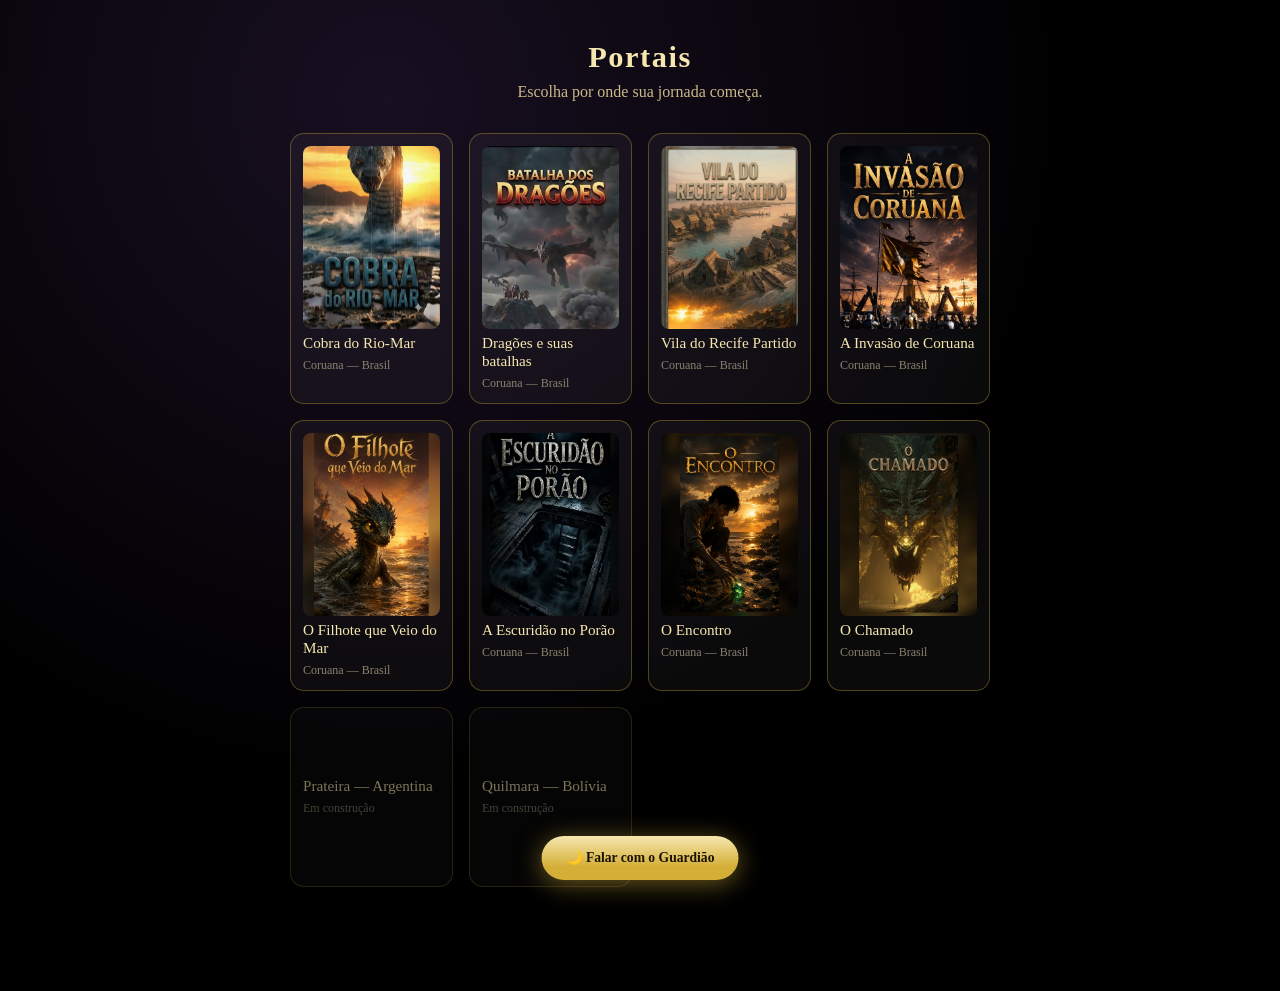
<file: portais.html>
<!DOCTYPE html>
<html lang="pt-BR">
<head>
<meta charset="UTF-8">
<meta name="viewport" content="width=device-width, initial-scale=1, viewport-fit=cover">
<title>Viajante X — Portais</title>
<meta name="theme-color" content="#000000">
<link rel="manifest" href="manifest.json">
<link rel="apple-touch-icon" href="icons/icon-192.png">
<link rel="icon" href="icons/icon-192.png">
<link rel="stylesheet" href="styles.css">
</head>
<body>

<main class="portais">
  <h1>Portais</h1>
  <p class="portais-sub">Escolha por onde sua jornada começa.</p>

  <div class="portal-grid">

    <button class="portal-card" type="button" data-video-id="EWzYf5kG4pQ" data-video-slug="cobra_rio_mar">
      <img src="assets/capa-cobra-rio-mar.jpeg" alt="Cobra do Rio-Mar">
      <span class="portal-title">Cobra do Rio-Mar</span>
      <span class="portal-place">Coruana — Brasil</span>
    </button>

    <button class="portal-card" type="button" data-video-id="N-r856x7seg" data-video-slug="dragoes_batalhas">
      <img src="assets/capa-dragoes.jpeg" alt="Dragões e suas batalhas">
      <span class="portal-title">Dragões e suas batalhas</span>
      <span class="portal-place">Coruana — Brasil</span>
    </button>

    <button class="portal-card" type="button" data-video-id="epiH2sJjvUM" data-video-slug="vila_recife_partido">
      <img src="assets/capa-vila-recife-partido.jpeg" alt="Vila do Recife Partido">
      <span class="portal-title">Vila do Recife Partido</span>
      <span class="portal-place">Coruana — Brasil</span>
    </button>

    <button class="portal-card" type="button" data-video-id="BMkc_fhIy4M" data-video-slug="invasao_coruana">
      <img src="assets/A invasão de Coruama_capa.jpeg" alt="A Invasão de Coruana">
      <span class="portal-title">A Invasão de Coruana</span>
      <span class="portal-place">Coruana — Brasil</span>
    </button>

    <button class="portal-card" type="button" data-video-id="KIYisGcjElo" data-video-slug="filhote_veio_mar">
      <img src="assets/capa-filhote-mar.jpeg" alt="O Filhote que Veio do Mar">
      <span class="portal-title">O Filhote que Veio do Mar</span>
      <span class="portal-place">Coruana — Brasil</span>
    </button>

    <button class="portal-card" type="button" data-video-id="VZQ4c7w3jiU" data-video-slug="escuridao_porao">
      <img src="assets/capa-escuridao-porao.jpeg" alt="A Escuridão no Porão">
      <span class="portal-title">A Escuridão no Porão</span>
      <span class="portal-place">Coruana — Brasil</span>
    </button>

    <!-- slug pedra_verde_ep1 = história da Pedra Verde, título público "O Encontro" -->
    <button class="portal-card" type="button" data-video-id="V5z4dlBkJ0I" data-video-slug="pedra_verde_ep1">
      <img src="assets/capa-encontro.jpeg.png" alt="O Encontro">
      <span class="portal-title">O Encontro</span>
      <span class="portal-place">Coruana — Brasil</span>
    </button>

    <!-- slug chamado_cume = 2º capítulo da Pedra Verde, "O Chamado" -->
    <button class="portal-card" type="button" data-video-id="Q3GVFXyG8lY" data-video-slug="chamado_cume">
      <img src="assets/capa-chamado.jpeg" alt="O Chamado">
      <span class="portal-title">O Chamado</span>
      <span class="portal-place">Coruana — Brasil</span>
    </button>

    <div class="portal-card portal-locked">
      <span class="portal-title">Prateira — Argentina</span>
      <span class="portal-place">Em construção</span>
    </div>

    <div class="portal-card portal-locked">
      <span class="portal-title">Quilmara — Bolívia</span>
      <span class="portal-place">Em construção</span>
    </div>

  </div>
</main>

<a href="guardiao.html" class="guardiao-fab">🌙 Falar com o Guardião</a>

<script src="app.js"></script>
</body>
</html>
</file>
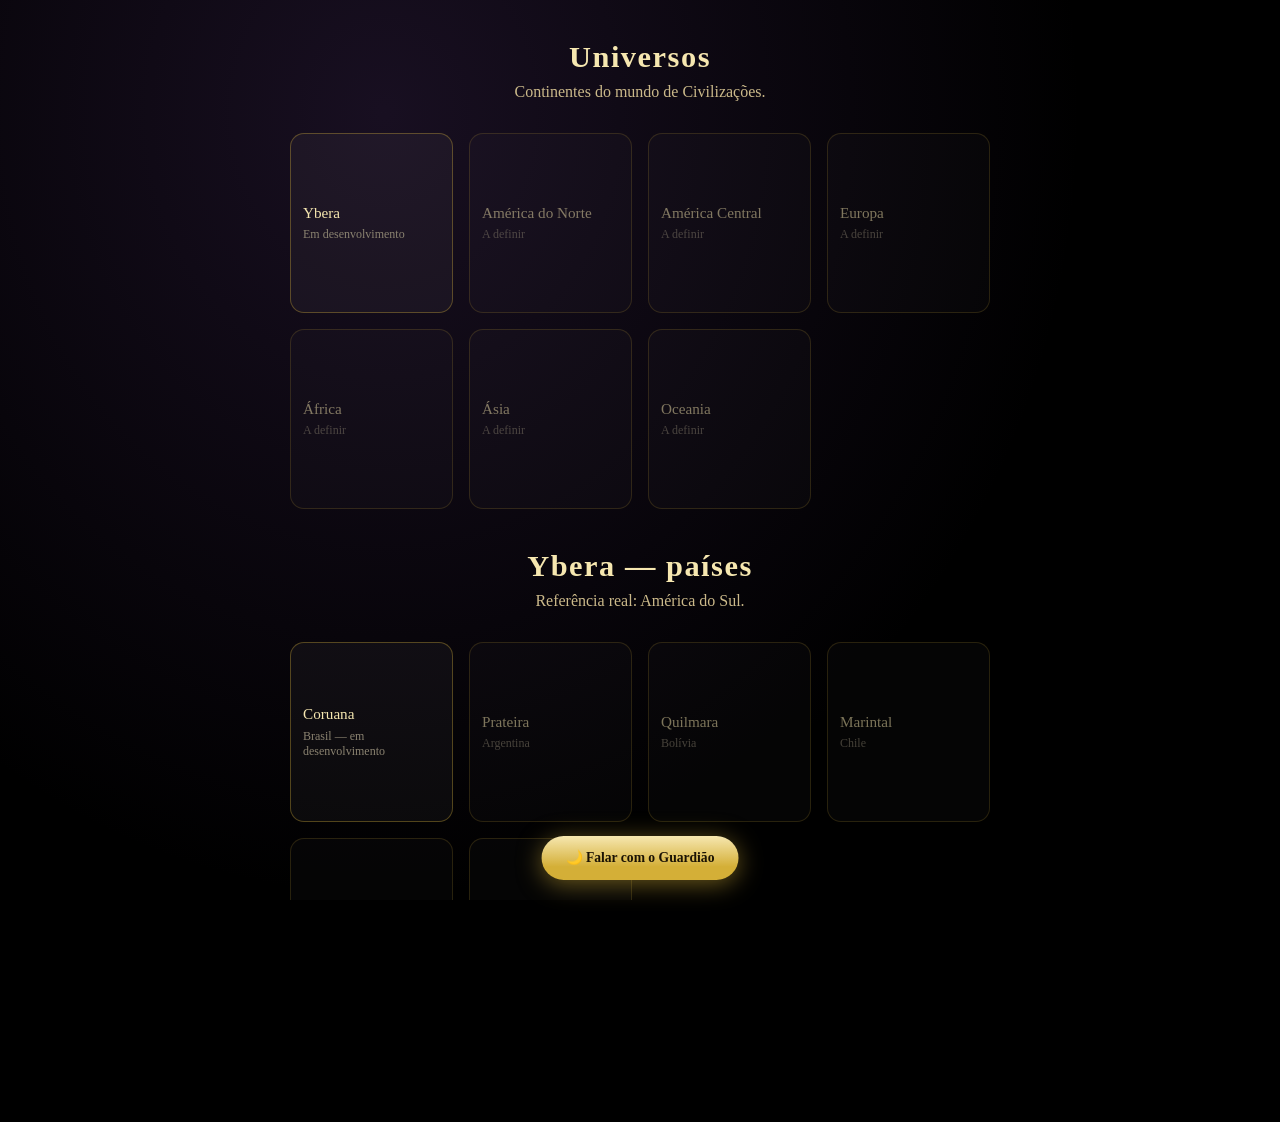
<file: universos.html>
<!DOCTYPE html>
<html lang="pt-BR">
<head>
<meta charset="UTF-8">
<meta name="viewport" content="width=device-width, initial-scale=1, viewport-fit=cover">
<title>Viajante X — Universos</title>
<meta name="theme-color" content="#000000">
<link rel="manifest" href="manifest.json">
<link rel="apple-touch-icon" href="icons/icon-192.png">
<link rel="icon" href="icons/icon-192.png">
<link rel="stylesheet" href="styles.css">
</head>
<body>

<main class="portais">
  <h1>Universos</h1>
  <p class="portais-sub">Continentes do mundo de Civilizações.</p>

  <div class="portal-grid">
    <a href="#ybera" class="portal-card portal-continent">
      <span class="portal-title">Ybera</span>
      <span class="portal-place">Em desenvolvimento</span>
    </a>
    <div class="portal-card portal-locked"><span class="portal-title">América do Norte</span><span class="portal-place">A definir</span></div>
    <div class="portal-card portal-locked"><span class="portal-title">América Central</span><span class="portal-place">A definir</span></div>
    <div class="portal-card portal-locked"><span class="portal-title">Europa</span><span class="portal-place">A definir</span></div>
    <div class="portal-card portal-locked"><span class="portal-title">África</span><span class="portal-place">A definir</span></div>
    <div class="portal-card portal-locked"><span class="portal-title">Ásia</span><span class="portal-place">A definir</span></div>
    <div class="portal-card portal-locked"><span class="portal-title">Oceania</span><span class="portal-place">A definir</span></div>
  </div>

  <h1 id="ybera" class="portais-section">Ybera — países</h1>
  <p class="portais-sub">Referência real: América do Sul.</p>

  <div class="portal-grid">
    <a href="portais.html" class="portal-card portal-continent">
      <span class="portal-title">Coruana</span>
      <span class="portal-place">Brasil — em desenvolvimento</span>
    </a>
    <div class="portal-card portal-locked"><span class="portal-title">Prateira</span><span class="portal-place">Argentina</span></div>
    <div class="portal-card portal-locked"><span class="portal-title">Quilmara</span><span class="portal-place">Bolívia</span></div>
    <div class="portal-card portal-locked"><span class="portal-title">Marintal</span><span class="portal-place">Chile</span></div>
    <div class="portal-card portal-locked"><span class="portal-title">Esmeraldia</span><span class="portal-place">Colômbia</span></div>
    <div class="portal-card portal-locked"><span class="portal-title">Meridiana</span><span class="portal-place">Equador</span></div>
  </div>
</main>

<a href="guardiao.html" class="guardiao-fab">🌙 Falar com o Guardião</a>

<script src="app.js"></script>
</body>
</html>
</file>
<file: styles.css>
* {
  box-sizing: border-box;
  margin: 0;
  padding: 0;
}

html, body {
  height: 100%;
  background: #000;
  overflow-x: hidden;
}

.hero {
  min-height: 100dvh;
  display: flex;
  align-items: center;
  justify-content: center;
  background: #000;
}

.hero-frame {
  position: relative;
  width: 100%;
  max-width: 900px;
}

.hero-img {
  display: block;
  width: 100%;
  height: auto;
}

/* Botões invisíveis, posicionados em cima da própria arte da imagem.
   As porcentagens são relativas ao tamanho da imagem (não da tela),
   então ficam alinhadas em qualquer tamanho de aparelho. */
.hit {
  position: absolute;
  display: block;
  background: transparent;
  border: none;
  padding: 0;
  cursor: pointer;
  -webkit-tap-highlight-color: rgba(212, 175, 55, 0.15);
}

.hit:focus-visible {
  outline: 2px solid rgba(212, 175, 55, 0.8);
  outline-offset: 2px;
}

.hit-jornada {
  left: 26%;
  width: 47%;
  top: 72%;
  height: 14.5%;
}

.hit-tab {
  /* posição/tamanho definidos inline no HTML para cada um dos 4 itens */
}

/* Tela de Onboarding — simples, mesmo clima visual da tela inicial */
.onboard {
  min-height: 100dvh;
  display: flex;
  flex-direction: column;
  align-items: center;
  justify-content: center;
  gap: 2rem;
  padding: 2rem 1.5rem;
  text-align: center;
  color: #f2e9d8;
  font-family: Georgia, "Times New Roman", serif;
  background:
    radial-gradient(ellipse at 30% 20%, rgba(80, 50, 110, 0.3), transparent 55%),
    radial-gradient(ellipse at 70% 80%, rgba(30, 60, 110, 0.25), transparent 55%),
    #000;
}

.onboard h1 {
  font-size: clamp(1.3rem, 5vw, 1.8rem);
  letter-spacing: 0.05em;
  color: #f6e7b0;
}

.onboard p {
  color: #cbb98a;
  max-width: 320px;
  line-height: 1.5;
}

.onboard input,
.onboard select {
  width: 100%;
  max-width: 320px;
  font-family: inherit;
  font-size: 1rem;
  padding: 0.8rem 1rem;
  border-radius: 10px;
  border: 1px solid rgba(212, 175, 55, 0.5);
  background: rgba(255, 255, 255, 0.05);
  color: #f2e9d8;
}

.onboard input::placeholder {
  color: #8a8270;
}

.onboard-form {
  display: flex;
  flex-direction: column;
  gap: 1rem;
  width: 100%;
  align-items: center;
}

/* Tela de Portais */
.portais {
  min-height: 100dvh;
  padding: 2.5rem 1.25rem 6.5rem;
  color: #f2e9d8;
  font-family: Georgia, "Times New Roman", serif;
  background:
    radial-gradient(ellipse at 30% 10%, rgba(80, 50, 110, 0.3), transparent 55%),
    #000;
}

.portais h1 {
  text-align: center;
  font-size: clamp(1.4rem, 5vw, 1.9rem);
  color: #f6e7b0;
  letter-spacing: 0.05em;
}

.portais-sub {
  text-align: center;
  color: #cbb98a;
  margin: 0.5rem 0 2rem;
}

.portal-grid {
  display: grid;
  grid-template-columns: repeat(auto-fit, minmax(150px, 1fr));
  gap: 1rem;
  max-width: 700px;
  margin: 0 auto;
}

.portal-card {
  display: flex;
  flex-direction: column;
  align-items: flex-start;
  gap: 0.35rem;
  background: rgba(255, 255, 255, 0.04);
  border: 1px solid rgba(212, 175, 55, 0.35);
  border-radius: 14px;
  padding: 0.75rem;
  cursor: pointer;
  color: inherit;
  font-family: inherit;
  text-align: left;
}

.portal-card img {
  width: 100%;
  aspect-ratio: 3 / 4;
  object-fit: cover;
  border-radius: 8px;
}

.portal-title {
  font-size: 0.95rem;
  color: #f6e7b0;
}

.portal-place {
  font-size: 0.75rem;
  color: #8a8270;
}

.portal-locked {
  aspect-ratio: unset;
  justify-content: center;
  min-height: 180px;
  opacity: 0.5;
  cursor: default;
}

.portal-continent {
  aspect-ratio: unset;
  justify-content: center;
  min-height: 100px;
  text-decoration: none;
}

.portais-section {
  margin-top: 2.5rem;
  text-align: center;
  font-size: clamp(1.2rem, 4.5vw, 1.6rem);
  color: #f6e7b0;
}

/* Tela de Vínculos / Diário */
.vinculo-list {
  max-width: 500px;
  margin: 0 auto;
  display: flex;
  flex-direction: column;
  gap: 1.25rem;
}

.vinculo-item {
  background: rgba(255, 255, 255, 0.04);
  border: 1px solid rgba(212, 175, 55, 0.35);
  border-radius: 14px;
  padding: 1rem;
}

.vinculo-head {
  display: flex;
  justify-content: space-between;
  align-items: baseline;
  margin-bottom: 0.5rem;
}

.vinculo-pct {
  color: #d4af37;
  font-weight: bold;
}

.vinculo-bar {
  height: 8px;
  border-radius: 999px;
  background: rgba(255, 255, 255, 0.08);
  overflow: hidden;
  margin-bottom: 0.6rem;
}

.vinculo-fill {
  height: 100%;
  background: linear-gradient(90deg, #9a7418, #f6e7b0);
}

.vinculo-desc {
  font-size: 0.85rem;
  color: #cbb98a;
  line-height: 1.4;
}

/* Player de vídeo dos Portais (modal por cima da tela) */
.video-modal {
  position: fixed;
  inset: 0;
  background: rgba(0, 0, 0, 0.92);
  display: flex;
  align-items: center;
  justify-content: center;
  z-index: 1000;
  padding: 1rem;
}

.video-modal-inner {
  position: relative;
  width: 100%;
  max-width: 420px;
  aspect-ratio: 9 / 16;
  background: #000;
  border-radius: 14px;
  overflow: hidden;
  box-shadow: 0 0 40px rgba(212, 175, 55, 0.25);
}

.video-modal-inner iframe {
  width: 100%;
  height: 100%;
  border: 0;
  display: block;
}

.video-modal-fechar {
  position: absolute;
  top: 0.5rem;
  right: 0.5rem;
  z-index: 2;
  width: 36px;
  height: 36px;
  border-radius: 50%;
  border: none;
  background: rgba(0, 0, 0, 0.6);
  color: #f6e7b0;
  font-size: 1.1rem;
  cursor: pointer;
}

.video-modal-som,
.video-modal-expandir {
  position: absolute;
  top: 0.5rem;
  z-index: 2;
  width: 36px;
  height: 36px;
  border-radius: 50%;
  border: none;
  background: rgba(0, 0, 0, 0.6);
  color: #f6e7b0;
  font-size: 1.1rem;
  cursor: pointer;
}

.video-modal-som {
  left: 0.5rem;
}

.video-modal-expandir {
  left: 3.2rem;
}

/* Tela do Guardião do Nó (chat) */
.guardiao {
  position: relative;
  min-height: 100dvh;
  display: flex;
  flex-direction: column;
  color: #f2e9d8;
  font-family: Georgia, "Times New Roman", serif;
  background: #000;
  overflow: hidden;
}

.guardiao-video-blur {
  display: none;
}

.guardiao-video-fundo {
  position: fixed;
  inset: 0;
  width: 100%;
  height: 100%;
  object-fit: cover;
  z-index: 0;
}

.guardiao-overlay {
  position: fixed;
  inset: 0;
  z-index: 1;
  background:
    radial-gradient(ellipse at 20% 0%, rgba(40, 60, 110, 0.35), transparent 55%),
    radial-gradient(ellipse at 80% 100%, rgba(80, 50, 110, 0.25), transparent 55%),
    rgba(0, 0, 0, 0.62);
}

.guardiao-btn-som {
  position: fixed;
  top: 1rem;
  right: 1rem;
  z-index: 3;
  width: 42px;
  height: 42px;
  border-radius: 50%;
  border: 1px solid rgba(212, 175, 55, 0.5);
  background: rgba(0, 0, 0, 0.45);
  backdrop-filter: blur(6px);
  -webkit-backdrop-filter: blur(6px);
  color: #f6e7b0;
  font-size: 1.2rem;
  display: flex;
  align-items: center;
  justify-content: center;
  cursor: pointer;
}

.hero-btn-som {
  position: fixed;
  top: 1rem;
  right: 1rem;
  z-index: 3;
  width: 42px;
  height: 42px;
  border-radius: 50%;
  border: 1px solid rgba(212, 175, 55, 0.5);
  background: rgba(0, 0, 0, 0.45);
  backdrop-filter: blur(6px);
  -webkit-backdrop-filter: blur(6px);
  color: #f6e7b0;
  font-size: 1.2rem;
  display: flex;
  align-items: center;
  justify-content: center;
  cursor: pointer;
}

.guardiao-header {
  position: relative;
  z-index: 2;
  display: flex;
  align-items: center;
  gap: 0.9rem;
  padding: 1.5rem 1.25rem 1rem;
  border-bottom: 1px solid rgba(212, 175, 55, 0.25);
  background: rgba(0, 0, 0, 0.25);
}

.guardiao-avatar {
  width: 48px;
  height: 48px;
  flex-shrink: 0;
  border-radius: 50%;
  display: flex;
  align-items: center;
  justify-content: center;
  font-size: 1.4rem;
  background: radial-gradient(circle at 35% 30%, rgba(246, 231, 176, 0.35), rgba(20, 30, 60, 0.9));
  border: 1px solid rgba(212, 175, 55, 0.5);
}

.guardiao-header h1 {
  font-size: clamp(1.05rem, 4vw, 1.3rem);
  color: #f6e7b0;
  letter-spacing: 0.04em;
}

.guardiao-sub {
  font-size: 0.75rem;
  color: #8a8270;
  margin-top: 0.1rem;
}

.guardiao-chat {
  position: relative;
  z-index: 2;
  flex: 1;
  overflow-y: auto;
  padding: 1.25rem;
  display: flex;
  flex-direction: column;
  gap: 0.75rem;
  max-width: 640px;
  width: 100%;
  margin: 0 auto;
}

.msg {
  max-width: 80%;
  padding: 0.7rem 1rem;
  border-radius: 16px;
  line-height: 1.45;
  font-size: 0.95rem;
  white-space: pre-wrap;
}

.msg-guardiao {
  align-self: flex-start;
  background: rgba(10, 10, 15, 0.55);
  backdrop-filter: blur(6px);
  -webkit-backdrop-filter: blur(6px);
  border: 1px solid rgba(212, 175, 55, 0.3);
  color: #f2e9d8;
  border-bottom-left-radius: 4px;
}

.msg-viajante {
  align-self: flex-end;
  background: linear-gradient(180deg, #f6e7b0, #d4af37 70%);
  color: #1a1204;
  border-bottom-right-radius: 4px;
}

.msg-pensando {
  align-self: flex-start;
  color: #8a8270;
  font-size: 0.85rem;
  font-style: italic;
  padding: 0.2rem 1rem;
}

.guardiao-form {
  position: relative;
  z-index: 2;
  display: flex;
  align-items: center;
  gap: 0.6rem;
  padding: 0.9rem 1.25rem;
  border-top: 1px solid rgba(212, 175, 55, 0.25);
  max-width: 640px;
  width: 100%;
  margin: 0 auto;
  background: rgba(0, 0, 0, 0.25);
}

.guardiao-form input {
  flex: 1;
  font-family: inherit;
  font-size: 0.95rem;
  padding: 0.75rem 1rem;
  border-radius: 999px;
  border: 1px solid rgba(212, 175, 55, 0.4);
  background: rgba(255, 255, 255, 0.05);
  color: #f2e9d8;
}

.guardiao-form input::placeholder {
  color: #8a8270;
}

.btn-mic,
.btn-enviar {
  flex-shrink: 0;
  width: 44px;
  height: 44px;
  border-radius: 50%;
  border: 1px solid rgba(212, 175, 55, 0.5);
  background: rgba(255, 255, 255, 0.05);
  color: #f6e7b0;
  font-size: 1.1rem;
  cursor: pointer;
}

.btn-enviar {
  background: linear-gradient(180deg, #f6e7b0, #d4af37 70%);
  color: #1a1204;
  border: none;
}

.btn-mic.gravando {
  background: rgba(212, 60, 60, 0.25);
  border-color: rgba(255, 120, 120, 0.6);
}

.guardiao-seguir {
  position: relative;
  z-index: 2;
  display: block;
  margin: 0.9rem 1.25rem 1.1rem;
  padding: 0.85rem;
  text-align: center;
  color: #1a1204;
  background: linear-gradient(180deg, #f6e7b0, #d4af37 70%);
  border-radius: 999px;
  font-size: 0.95rem;
  font-weight: bold;
  text-decoration: none;
  letter-spacing: 0.03em;
  box-shadow: 0 0 20px rgba(212, 175, 55, 0.35);
}

.guardiao-seguir:hover {
  filter: brightness(1.08);
}

/* Botão flutuante "falar com o Guardião", presente nas telas principais
   (Portais, Universos, Diário, Vínculos) pra nunca deixar o Viajante se
   perder sem saber como voltar a conversar com ele. */
.guardiao-fab {
  position: fixed;
  left: 50%;
  bottom: 1.25rem;
  transform: translateX(-50%);
  z-index: 100;
  display: flex;
  align-items: center;
  justify-content: center;
  text-align: center;
  gap: 0.5rem;
  padding: 0.85rem 1.5rem;
  border-radius: 999px;
  background: linear-gradient(180deg, #f6e7b0, #d4af37 70%);
  color: #1a1204;
  font-family: Georgia, "Times New Roman", serif;
  font-weight: bold;
  font-size: 0.85rem;
  text-decoration: none;
  white-space: normal;
  max-width: 90vw;
  width: max-content;
  box-shadow: 0 4px 24px rgba(212, 175, 55, 0.5);
}

.guardiao-fab:hover {
  filter: brightness(1.08);
}

.guardiao-seguir-destaque {
  color: #1a1204;
  background: linear-gradient(180deg, #f6e7b0, #d4af37 70%);
  border-radius: 999px;
  margin: 0 1.25rem 0.9rem;
  padding: 0.7rem;
  font-weight: bold;
  box-shadow: 0 0 20px rgba(212, 175, 55, 0.5);
  animation: pulso-suave 1.8s ease-in-out infinite;
}

@keyframes pulso-suave {
  0%, 100% { box-shadow: 0 0 14px rgba(212, 175, 55, 0.4); }
  50% { box-shadow: 0 0 26px rgba(212, 175, 55, 0.7); }
}

.btn-continuar {
  font-family: inherit;
  font-size: 1.05rem;
  letter-spacing: 0.08em;
  color: #1a1204;
  background: linear-gradient(180deg, #f6e7b0, #d4af37 55%, #9a7418);
  border: 1px solid #f6e7b0;
  border-radius: 999px;
  padding: 0.9rem 2.4rem;
  cursor: pointer;
  box-shadow: 0 0 24px rgba(212, 175, 55, 0.4);
  width: 100%;
  max-width: 320px;
}
</file>
